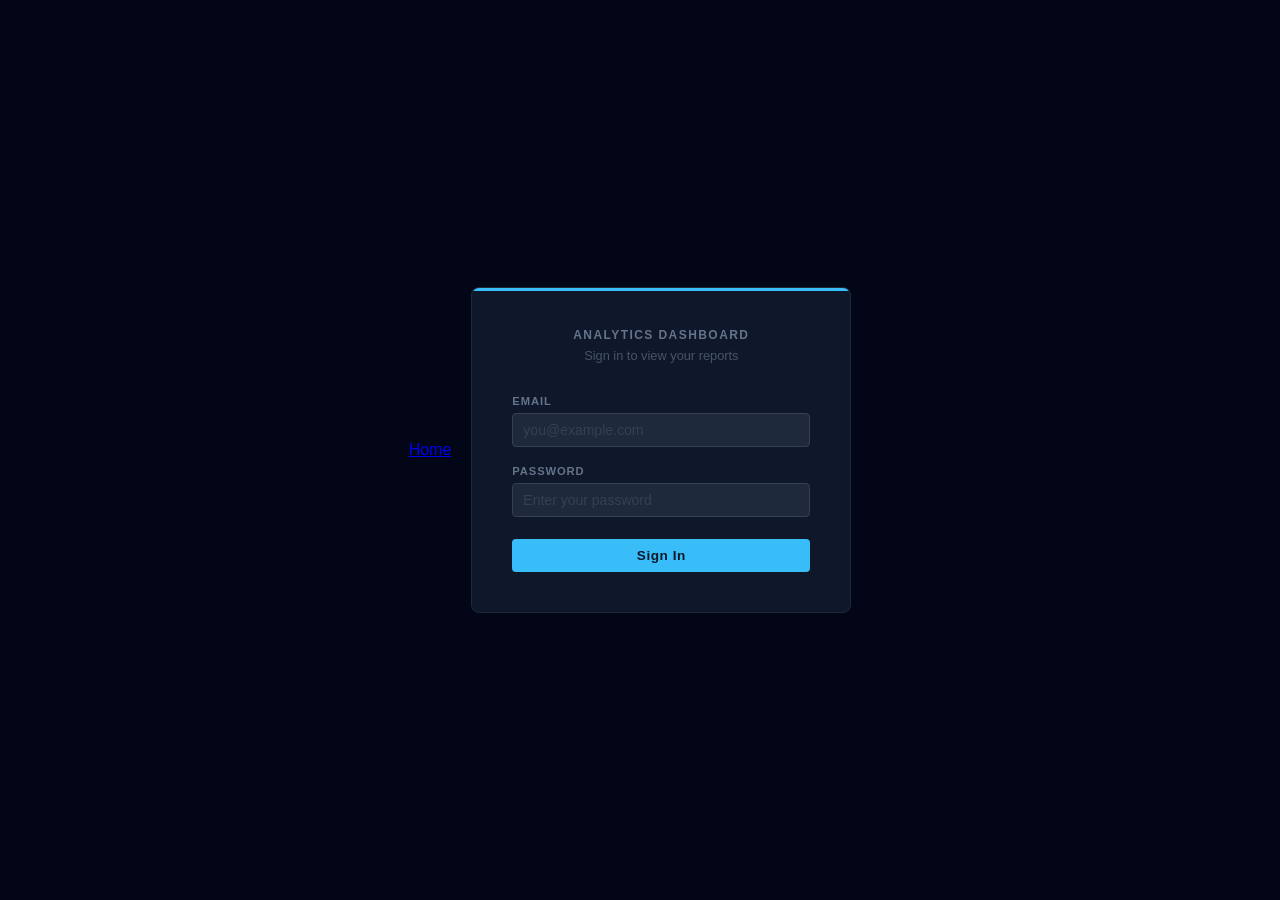
<file: login.html>
<!DOCTYPE html>
<html lang="en">
<head>
    <meta charset="UTF-8">
    <meta name="viewport" content="width=device-width, initial-scale=1.0">
    <title>Sign In - Analytics Dashboard</title>
    <link rel="icon" href="/book-icon.svg" type="image/svg+xml">
    <style>
        *, *::before, *::after { box-sizing: border-box; margin: 0; padding: 0; }

        body {
            font-family: -apple-system, BlinkMacSystemFont, 'Segoe UI', Roboto, sans-serif;
            background: #020617;
            color: #e2e8f0;
            min-height: 100vh;
            display: flex;
            align-items: center;
            justify-content: center;
        }

        .login-card {
            background: #0f172a;
            border: 1px solid #1e293b;
            border-radius: 8px;
            padding: 40px;
            width: 100%;
            max-width: 380px;
            margin: 20px;
            position: relative;
            overflow: hidden;
        }

        .brand-bar {
            position: absolute;
            top: 0;
            left: 0;
            width: 100%;
            height: 3px;
            background: #38bdf8;
        }

        .login-card h1 {
            font-size: 0.75rem;
            font-weight: 600;
            letter-spacing: 0.12em;
            text-transform: uppercase;
            color: #64748b;
            text-align: center;
            margin-bottom: 6px;
        }

        .subtitle {
            text-align: center;
            color: #475569;
            font-size: 0.8rem;
            margin-bottom: 32px;
        }

        .form-group {
            margin-bottom: 18px;
        }

        .form-group label {
            display: block;
            font-size: 0.7rem;
            font-weight: 600;
            text-transform: uppercase;
            letter-spacing: 0.08em;
            color: #64748b;
            margin-bottom: 6px;
        }

        .form-group input {
            width: 100%;
            padding: 8px 10px;
            background: #1e293b;
            border: 1px solid #334155;
            border-radius: 4px;
            color: #e2e8f0;
            font-size: 0.875rem;
            font-family: inherit;
            transition: border-color 0.15s;
        }

        .form-group input::placeholder { color: #334155; }
        .form-group input:focus { outline: none; border-color: #38bdf8; }

        .error {
            background: rgba(248, 113, 113, 0.08);
            color: #f87171;
            border: 1px solid rgba(248, 113, 113, 0.25);
            border-radius: 4px;
            padding: 10px 12px;
            font-size: 0.8rem;
            margin-bottom: 18px;
        }

        button[type="submit"] {
            width: 100%;
            padding: 9px;
            background: #38bdf8;
            color: #0f172a;
            border: none;
            border-radius: 4px;
            font-size: 0.85rem;
            font-weight: 700;
            letter-spacing: 0.04em;
            font-family: inherit;
            cursor: pointer;
            transition: background 0.15s;
            margin-top: 4px;
        }

        button[type="submit"]:hover:not(:disabled) { background: #7dd3fc; }
        button[type="submit"]:disabled { opacity: 0.45; cursor: not-allowed; }
    </style>
</head>
<body>
    <nav>
        <a href="http://reporting.literallycreates.site"> Home </a>
    </nav>
    <div class="login-card">
        <div class="brand-bar"></div>
        <form id="login-form">
            <h1>Analytics Dashboard</h1>
            <p class="subtitle">Sign in to view your reports</p>

            <div class="form-group">
                <label for="email">Email</label>
                <input type="email" id="email" name="email"
                       placeholder="you@example.com"
                       required autocomplete="email">
            </div>
            <div class="form-group">
                <label for="password">Password</label>
                <input type="password" id="password" name="password"
                       placeholder="Enter your password"
                       required autocomplete="current-password">
            </div>

            <div id="error-message" class="error" hidden></div>

            <button type="submit">Sign In</button>
        </form>
    </div>

    <script>
    (function() {
        'use strict';

        const form = document.getElementById('login-form');
        const errorDiv = document.getElementById('error-message');
        const submitBtn = form.querySelector('button[type="submit"]');

        form.addEventListener('submit', async (e) => {
            e.preventDefault();
            errorDiv.hidden = true;
            submitBtn.disabled = true;
            submitBtn.textContent = 'Signing in...';

            const email = document.getElementById('email').value;
            const password = document.getElementById('password').value;

            try {
                const res = await fetch('/api/login', {
                    method: 'POST',
                    headers: { 'Content-Type': 'application/json' },
                    credentials: 'include',
                    body: JSON.stringify({ email, password })
                });

                const data = await res.json();

                if (res.ok && data.success) {
                    window.location.href = '/dashboard.html';
                } else {
                    errorDiv.textContent = data.error || 'Invalid email or password.';
                    errorDiv.hidden = false;
                    submitBtn.disabled = false;
                    submitBtn.textContent = 'Sign In';
                }
            } catch (err) {
                errorDiv.textContent = 'Network error. Please try again.';
                errorDiv.hidden = false;
                submitBtn.disabled = false;
                submitBtn.textContent = 'Sign In';
            }
        });
    })();
    </script>
</body>
</html>
</file>
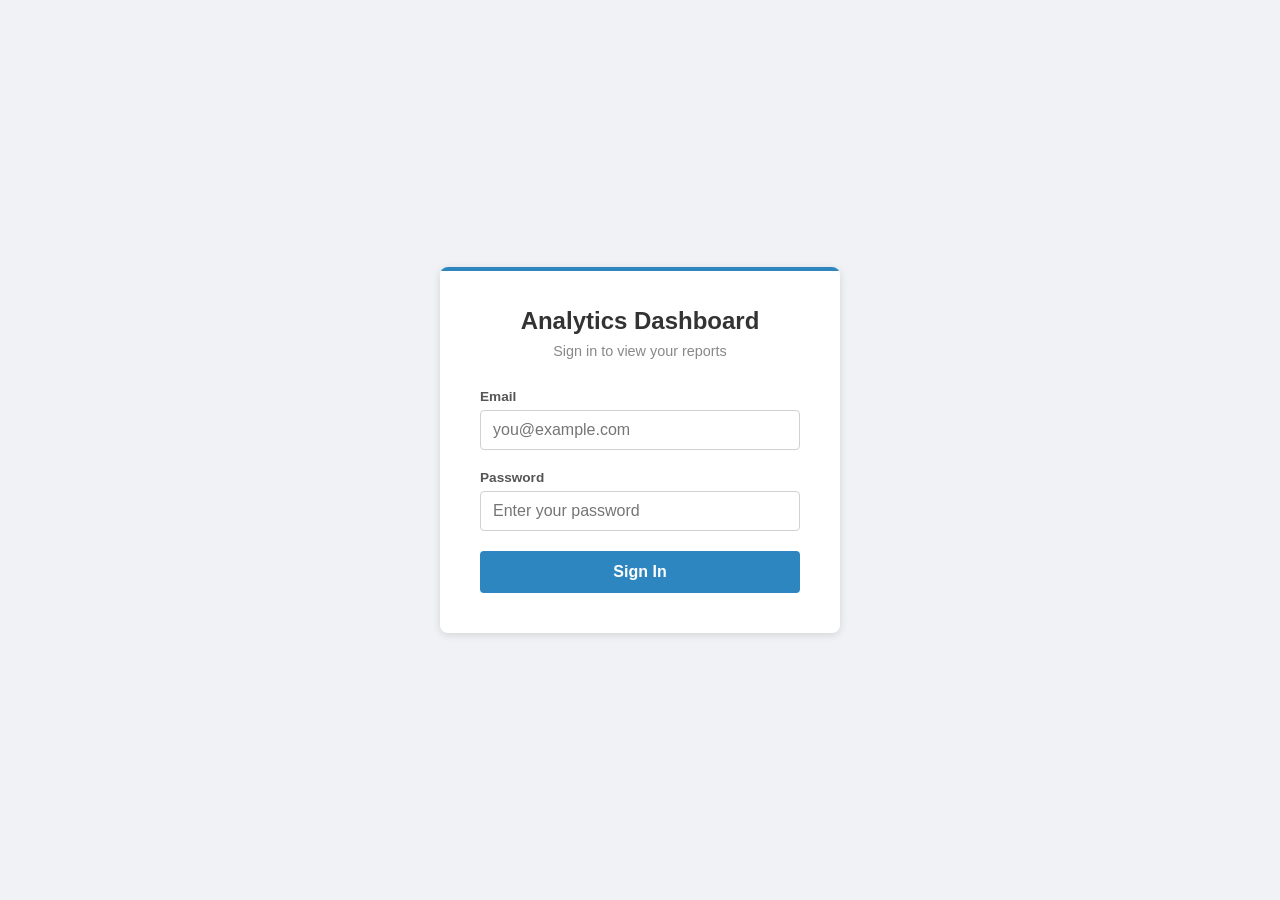
<file: dashboard/login.html>
<!DOCTYPE html>
<html lang="en">
<head>
    <meta charset="UTF-8">
    <meta name="viewport" content="width=device-width, initial-scale=1.0">
    <title>Sign In - Analytics Dashboard</title>
    <style>
        * {
            margin: 0;
            padding: 0;
            box-sizing: border-box;
        }
        body {
            font-family: -apple-system, BlinkMacSystemFont, 'Segoe UI', Roboto, sans-serif;
            background: #f0f2f5;
            min-height: 100vh;
            display: flex;
            align-items: center;
            justify-content: center;
        }
        .login-card {
            background: white;
            border-radius: 8px;
            box-shadow: 0 2px 8px rgba(0,0,0,0.12);
            padding: 40px;
            width: 100%;
            max-width: 400px;
            margin: 20px;
        }
        .login-card h1 {
            font-size: 1.5em;
            color: #333;
            text-align: center;
            margin-bottom: 8px;
        }
        .login-card .subtitle {
            text-align: center;
            color: #888;
            font-size: 0.9em;
            margin-bottom: 30px;
        }
        .form-group {
            margin-bottom: 20px;
        }
        .form-group label {
            display: block;
            font-size: 0.85em;
            font-weight: 600;
            color: #555;
            margin-bottom: 6px;
        }
        .form-group input {
            width: 100%;
            padding: 10px 12px;
            border: 1px solid #d0d0d0;
            border-radius: 4px;
            font-size: 1em;
            font-family: inherit;
            transition: border-color 0.2s;
        }
        .form-group input:focus {
            outline: none;
            border-color: #2E86C1;
            box-shadow: 0 0 0 3px rgba(46,134,193,0.15);
        }
        .error {
            background: #fdf0f0;
            color: #c0392b;
            border: 1px solid #e6b0aa;
            border-radius: 4px;
            padding: 10px 12px;
            font-size: 0.9em;
            margin-bottom: 20px;
        }
        button[type="submit"] {
            width: 100%;
            padding: 12px;
            background: #2E86C1;
            color: white;
            border: none;
            border-radius: 4px;
            font-size: 1em;
            font-weight: 600;
            cursor: pointer;
            transition: background 0.2s;
        }
        button[type="submit"]:hover {
            background: #2471a3;
        }
        button[type="submit"]:active {
            background: #1f618d;
        }
        button[type="submit"]:disabled {
            background: #85c1e9;
            cursor: not-allowed;
        }
        .brand-bar {
            width: 100%;
            height: 4px;
            background: #2E86C1;
            border-radius: 8px 8px 0 0;
            position: absolute;
            top: 0;
            left: 0;
        }
        .login-card {
            position: relative;
            overflow: hidden;
        }
    </style>
</head>
<body>
    <div class="login-card">
        <div class="brand-bar"></div>
        <form id="login-form">
            <h1>Analytics Dashboard</h1>
            <p class="subtitle">Sign in to view your reports</p>

            <div class="form-group">
                <label for="email">Email</label>
                <input type="email" id="email" name="email"
                       placeholder="you@example.com"
                       required autocomplete="email">
            </div>
            <div class="form-group">
                <label for="password">Password</label>
                <input type="password" id="password" name="password"
                       placeholder="Enter your password"
                       required autocomplete="current-password">
            </div>

            <div id="error-message" class="error" hidden></div>

            <button type="submit">Sign In</button>
        </form>
    </div>

    <script>
    (function() {
        'use strict';

        const form = document.getElementById('login-form');
        const errorDiv = document.getElementById('error-message');
        const submitBtn = form.querySelector('button[type="submit"]');

        form.addEventListener('submit', async (e) => {
            e.preventDefault();
            errorDiv.hidden = true;
            submitBtn.disabled = true;
            submitBtn.textContent = 'Signing in...';

            const email = document.getElementById('email').value;
            const password = document.getElementById('password').value;

            try {
                const res = await fetch('/api/login', {
                    method: 'POST',
                    headers: { 'Content-Type': 'application/json' },
                    credentials: 'include',
                    body: JSON.stringify({ email, password })
                });

                const data = await res.json();

                if (res.ok && data.success) {
                    window.location.href = '/dashboard/dashboard.html';
                } else {
                    errorDiv.textContent = data.error || 'Invalid email or password.';
                    errorDiv.hidden = false;
                    submitBtn.disabled = false;
                    submitBtn.textContent = 'Sign In';
                }
            } catch (err) {
                errorDiv.textContent = 'Network error. Please try again.';
                errorDiv.hidden = false;
                submitBtn.disabled = false;
                submitBtn.textContent = 'Sign In';
            }
        });
    })();
    </script>
</body>
</html>
</file>
